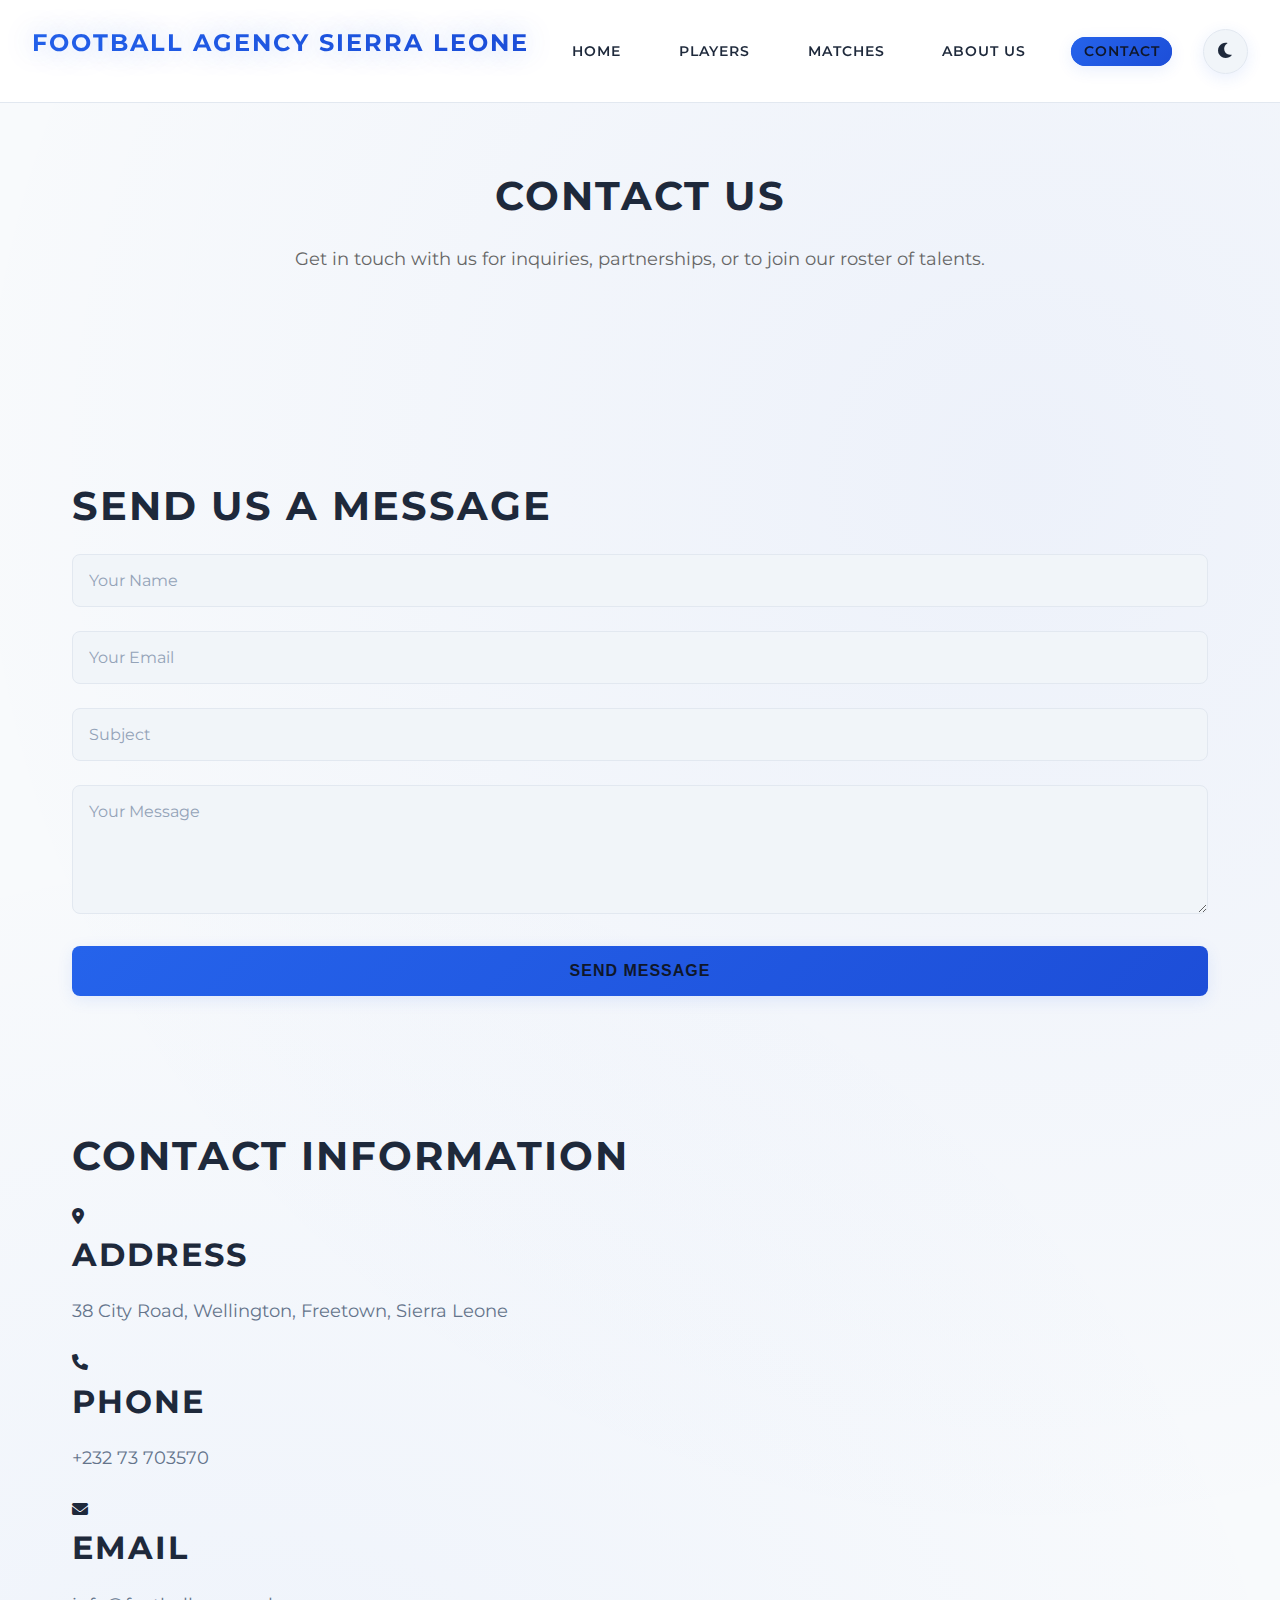
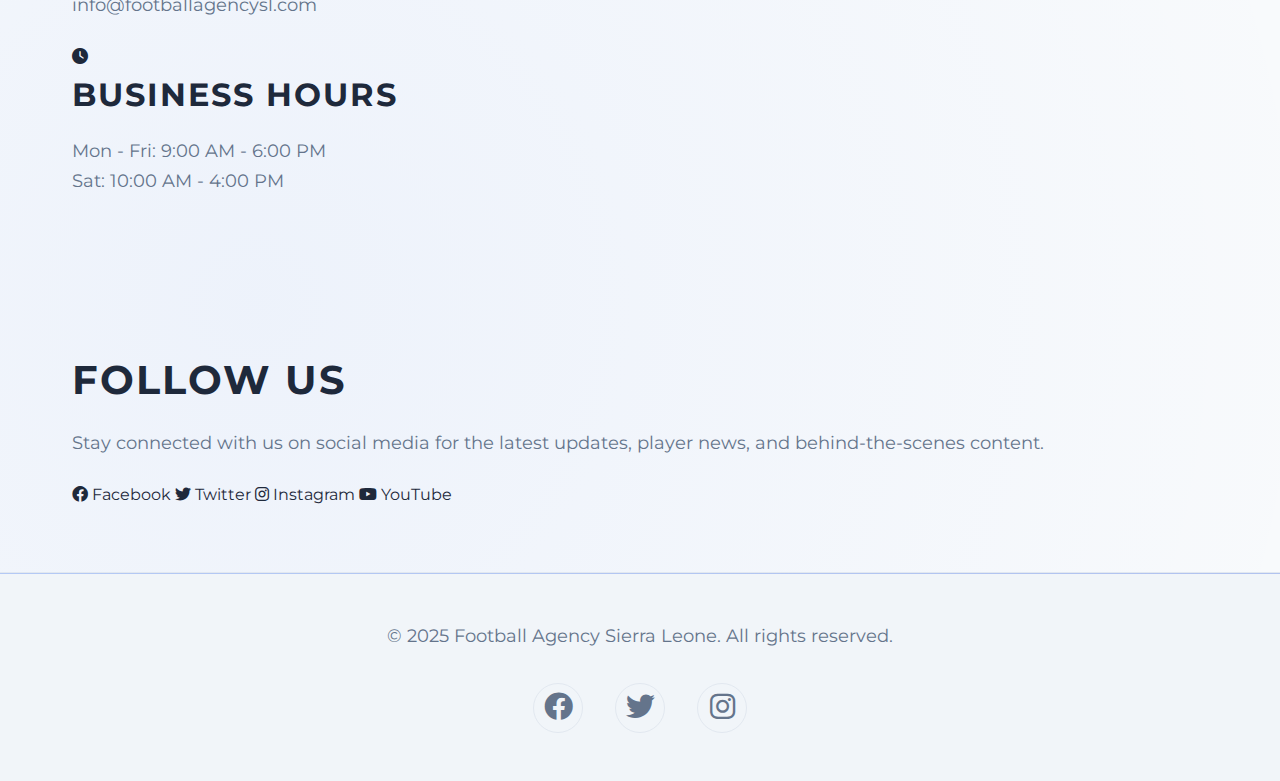
<file: football-agency-sierra-leone/contact.html>
<!DOCTYPE html>
<html lang="en">
<head>
    <meta charset="UTF-8">
    <meta name="viewport" content="width=device-width, initial-scale=1.0">
    <title>Football Agency Sierra Leone - Contact</title>
    <link href="https://fonts.googleapis.com/css2?family=Montserrat:wght@400;700&display=swap" rel="stylesheet">
    <link rel="stylesheet" href="https://cdnjs.cloudflare.com/ajax/libs/font-awesome/6.0.0/css/all.min.css">
    <link rel="stylesheet" href="styles.css">
</head>
<body>
    <header>
        <nav>
            <div class="logo">
                <h1>Football Agency Sierra Leone</h1>
            </div>
            <ul>
                <li><a href="index.html">Home</a></li>
                <li><a href="players.html">Players</a></li>
                <li><a href="matches.html">Matches</a></li>
                <li><a href="about.html">About Us</a></li>
                <li><a href="contact.html">Contact</a></li>
            </ul>
            <button id="theme-toggle" class="theme-toggle-btn" aria-label="Toggle theme">
                <i class="fas fa-moon"></i>
            </button>
        </nav>
    </header>

    <section class="page-header">
        <h2>Contact Us</h2>
        <p>Get in touch with us for inquiries, partnerships, or to join our roster of talents.</p>
    </section>

    <section class="send-message">
        <h2>Send us a Message</h2>
        <div class="contact-form">
            <form action="#" method="post">
                <input type="text" name="name" placeholder="Your Name" required>
                <input type="email" name="email" placeholder="Your Email" required>
                <input type="text" name="subject" placeholder="Subject" required>
                <textarea name="message" placeholder="Your Message" rows="5" required></textarea>
                <button type="submit" class="btn">Send Message</button>
            </form>
        </div>
    </section>

    <section class="contact-information">
        <h2>Contact Information</h2>
        <div class="contact-details">
            <div class="contact-item">
                <i class="fas fa-map-marker-alt"></i>
                <div>
                    <h3>Address</h3>
                    <p>38 City Road, Wellington, Freetown, Sierra Leone</p>
                </div>
            </div>
            <div class="contact-item">
                <i class="fas fa-phone"></i>
                <div>
                    <h3>Phone</h3>
                    <p>+232 73 703570 </p>
                </div>
            </div>
            <div class="contact-item">
                <i class="fas fa-envelope"></i>
                <div>
                    <h3>Email</h3>
                    <p>info@footballagencysl.com</p>
                </div>
            </div>
            <div class="contact-item">
                <i class="fas fa-clock"></i>
                <div>
                    <h3>Business Hours</h3>
                    <p>Mon - Fri: 9:00 AM - 6:00 PM<br>Sat: 10:00 AM - 4:00 PM</p>
                </div>
            </div>
        </div>
    </section>

    <section class="follow-us">
        <h2>Follow Us</h2>
        <p>Stay connected with us on social media for the latest updates, player news, and behind-the-scenes content.</p>
        <div class="social-links">
            <a href="#" class="social-link facebook">
                <i class="fab fa-facebook"></i>
                <span>Facebook</span>
            </a>
            <a href="#" class="social-link twitter">
                <i class="fab fa-twitter"></i>
                <span>Twitter</span>
            </a>
            <a href="#" class="social-link instagram">
                <i class="fab fa-instagram"></i>
                <span>Instagram</span>
            </a>
            <a href="#" class="social-link youtube">
                <i class="fab fa-youtube"></i>
                <span>YouTube</span>
            </a>
        </div>
    </section>

    <footer>
        <p>&copy; 2025 Football Agency Sierra Leone. All rights reserved.</p>
        <div class="social">
            <a href="#"><i class="fab fa-facebook"></i></a>
            <a href="#"><i class="fab fa-twitter"></i></a>
            <a href="#"><i class="fab fa-instagram"></i></a>
        </div>
    </footer>

    <script src="script.js"></script>
</body>
</html>
</file>
<file: football-agency-sierra-leone/styles.css>
/* Modern Light Theme Design System */
:root {
    --primary-blue: #2563eb;
    --secondary-blue: #1d4ed8;
    --dark-blue: #1e40af;
    --accent-blue: #3b82f6;
    --primary-green: #00d4aa;
    --light-bg: #ffffff;
    --lighter-bg: #f8fafc;
    --card-bg: #f1f5f9;
    --dark-bg: #0f172a;
    --darker-bg: #0f172a;
    --text-primary: #1e293b;
    --text-secondary: #64748b;
    --text-muted: #94a3b8;
    --border-color: #e2e8f0;
    --shadow: rgba(37, 99, 235, 0.1);
    --shadow-hover: rgba(37, 99, 235, 0.15);
    --gradient: linear-gradient(135deg, var(--primary-blue), var(--secondary-blue));
}

/* Dark Mode Theme */
[data-theme="dark"] {
    --primary-blue: #3b82f6;
    --secondary-blue: #2563eb;
    --dark-blue: #1d4ed8;
    --accent-blue: #60a5fa;
    --primary-green: #00f5d4;
    --light-bg: #0f172a;
    --lighter-bg: #1e293b;
    --card-bg: #334155;
    --dark-bg: #f8fafc;
    --darker-bg: #ffffff;
    --text-primary: #f1f5f9;
    --text-secondary: #cbd5e1;
    --text-muted: #94a3b8;
    --border-color: #475569;
    --shadow: rgba(0, 0, 0, 0.3);
    --shadow-hover: rgba(0, 0, 0, 0.4);
    --gradient: linear-gradient(135deg, var(--primary-blue), var(--secondary-blue));
}

* {
    margin: 0;
    padding: 0;
    box-sizing: border-box;
}

body {
    font-family: 'Montserrat', sans-serif;
    line-height: 1.6;
    color: var(--text-primary);
    background: var(--lighter-bg);
    overflow-x: hidden;
    padding-top: 100px;
    background-image:
        radial-gradient(circle at 20% 80%, rgba(37, 99, 235, 0.05) 0%, transparent 50%),
        radial-gradient(circle at 80% 20%, rgba(29, 78, 216, 0.05) 0%, transparent 50%);
}

h1, h2, h3, h4 {
    font-weight: 700;
    text-transform: uppercase;
    letter-spacing: 2px;
    margin-bottom: 1rem;
}

h1 { font-size: 3rem; }
h2 { font-size: 2.5rem; }
h3 { font-size: 2rem; }
h4 { font-size: 1.5rem; }

p {
    margin-bottom: 1.5rem;
    color: var(--text-secondary);
    font-size: 1.1rem;
    line-height: 1.7;
}

a {
    text-decoration: none;
    color: inherit;
    transition: all 0.3s cubic-bezier(0.4, 0, 0.2, 1);
}

.btn {
    display: inline-flex;
    align-items: center;
    justify-content: center;
    background: var(--gradient);
    color: var(--dark-bg);
    padding: 1rem 2rem;
    border-radius: 50px;
    font-weight: 600;
    font-size: 1rem;
    letter-spacing: 1px;
    text-transform: uppercase;
    transition: all 0.3s cubic-bezier(0.4, 0, 0.2, 1);
    box-shadow: 0 8px 32px var(--shadow);
    position: relative;
    overflow: hidden;
    border: none;
    cursor: pointer;
}

.btn::before {
    content: '';
    position: absolute;
    top: 0;
    left: -100%;
    width: 100%;
    height: 100%;
    background: linear-gradient(90deg, transparent, rgba(255,255,255,0.2), transparent);
    transition: left 0.6s;
}

.btn:hover::before {
    left: 100%;
}

.btn:hover {
    transform: translateY(-3px);
    box-shadow: 0 16px 48px var(--shadow-hover);
}

.btn:active {
    transform: translateY(-1px);
}

.btn-small {
    display: inline-flex;
    align-items: center;
    justify-content: center;
    background: var(--gradient);
    color: var(--dark-bg);
    padding: 0.75rem 1.5rem;
    border-radius: 25px;
    font-size: 0.9rem;
    font-weight: 600;
    text-transform: uppercase;
    letter-spacing: 0.5px;
    transition: all 0.3s cubic-bezier(0.4, 0, 0.2, 1);
    box-shadow: 0 4px 16px var(--shadow);
    border: none;
    cursor: pointer;
}

.btn-small:hover {
    transform: translateY(-2px);
    box-shadow: 0 8px 24px var(--shadow-hover);
}

/* Header and Navigation */
header {
    background: rgba(255, 255, 255, 0.95);
    backdrop-filter: blur(20px);
    border-bottom: 1px solid var(--border-color);
    padding: 1.5rem 0;
    position: fixed;
    width: 100%;
    top: 0;
    z-index: 1000;
    transition: all 0.3s cubic-bezier(0.4, 0, 0.2, 1);
}

[data-theme="dark"] header {
    background: rgba(15, 23, 42, 0.95);
    border-bottom: 1px solid var(--border-color);
}

header.scrolled {
    background: rgba(255, 255, 255, 0.98);
    box-shadow: 0 8px 32px rgba(0, 0, 0, 0.1);
}

[data-theme="dark"] header.scrolled {
    background: rgba(15, 23, 42, 0.98);
    box-shadow: 0 8px 32px rgba(0, 0, 0, 0.3);
}

nav {
    display: flex;
    justify-content: space-between;
    align-items: center;
    max-width: 1400px;
    margin: 0 auto;
    padding: 0 2rem;
}

.logo h1 {
    font-size: 1.5rem;
    background: var(--gradient);
    -webkit-background-clip: text;
    -webkit-text-fill-color: transparent;
    background-clip: text;
    text-shadow: 0 0 30px rgba(37, 99, 235, 0.3);
}

nav ul {
    display: flex;
    list-style: none;
    gap: 2rem;
}

nav ul li a {
    color: var(--text-primary);
    font-weight: 600;
    font-size: 0.85rem;
    letter-spacing: 1px;
    text-transform: uppercase;
    position: relative;
    transition: all 0.3s cubic-bezier(0.4, 0, 0.2, 1);
    padding: 0.4rem 0.8rem;
    border-radius: 25px;
}

nav ul li a::before {
    content: '';
    position: absolute;
    top: 0;
    left: 0;
    right: 0;
    bottom: 0;
    background: var(--gradient);
    border-radius: 25px;
    opacity: 0;
    transform: scale(0.8);
    transition: all 0.3s cubic-bezier(0.4, 0, 0.2, 1);
    z-index: -1;
}

nav ul li a:hover::before {
    opacity: 1;
    transform: scale(1);
}

nav ul li a:hover {
    color: var(--dark-bg);
    transform: translateY(-2px);
}

nav ul li a.active {
    background: var(--gradient);
    color: var(--dark-bg);
    transform: translateY(-2px);
    box-shadow: 0 4px 16px var(--shadow);
}

nav ul li a.active::before {
    opacity: 1;
    transform: scale(1);
}

/* Theme Toggle Button */
.theme-toggle-btn {
    background: var(--card-bg);
    border: 1px solid var(--border-color);
    color: var(--text-primary);
    padding: 0.75rem;
    border-radius: 50%;
    cursor: pointer;
    transition: all 0.3s cubic-bezier(0.4, 0, 0.2, 1);
    display: flex;
    align-items: center;
    justify-content: center;
    width: 45px;
    height: 45px;
    font-size: 1.1rem;
    box-shadow: 0 4px 16px var(--shadow);
}

.theme-toggle-btn:hover {
    background: var(--gradient);
    color: var(--dark-bg);
    transform: translateY(-2px);
    box-shadow: 0 8px 24px var(--shadow-hover);
}

.theme-toggle-btn.dark-mode {
    background: var(--gradient);
    color: var(--dark-bg);
}

.theme-toggle-btn.dark-mode i::before {
    content: "\f185"; /* sun icon */
}

/* Hero Section */
.hero {
    background: linear-gradient(135deg, rgba(37, 99, 235, 0.1), rgba(29, 78, 216, 0.1)), var(--lighter-bg);
    color: var(--text-primary);
    padding: 6rem 2rem 4rem;
    position: relative;
    overflow: hidden;
}

.hero::before {
    content: '';
    position: absolute;
    top: 0;
    left: 0;
    right: 0;
    bottom: 0;
    background-image:
        radial-gradient(circle at 20% 30%, rgba(37, 99, 235, 0.08) 0%, transparent 50%),
        radial-gradient(circle at 80% 70%, rgba(0, 212, 170, 0.06) 0%, transparent 50%);
    z-index: 1;
}

.hero-content {
    max-width: 1200px;
    margin: 0 auto;
    display: grid;
    grid-template-columns: 1fr 1fr;
    gap: 4rem;
    align-items: center;
    position: relative;
    z-index: 2;
}

.hero-text {
    padding-right: 2rem;
}

.hero h2 {
    font-size: 3.5rem;
    margin-bottom: 1.5rem;
    background: var(--gradient);
    -webkit-background-clip: text;
    -webkit-text-fill-color: transparent;
    background-clip: text;
    line-height: 1.2;
}

.hero p {
    font-size: 1.3rem;
    margin-bottom: 2.5rem;
    color: var(--text-secondary);
    line-height: 1.6;
}

.hero-image {
    text-align: center;
}

.hero-image img {
    max-width: 100%;
    height: 400px;
    object-fit: cover;
    border-radius: 24px;
    box-shadow: 0 32px 96px var(--shadow);
    transition: all 0.4s cubic-bezier(0.4, 0, 0.2, 1);
}

.hero-image img:hover {
    transform: translateY(-8px) scale(1.02);
    box-shadow: 0 48px 128px var(--shadow-hover);
}

/* Sections */
section {
    padding: 4rem 2rem;
    max-width: 1200px;
    margin: 0 auto;
}

/* Team Photo Section */
.team-photo-section {
    display: grid;
    grid-template-columns: 1fr 1fr;
    gap: 4rem;
    align-items: center;
    margin-bottom: 4rem;
}

.team-photo img {
    width: 100%;
    height: 400px;
    object-fit: cover;
    border-radius: 24px;
    box-shadow: 0 32px 96px var(--shadow);
    transition: all 0.4s cubic-bezier(0.4, 0, 0.2, 1);
}

.team-photo img:hover {
    transform: translateY(-8px) scale(1.02);
    box-shadow: 0 48px 128px var(--shadow-hover);
}

.team-info h2 {
    font-size: 2.5rem;
    color: var(--text-primary);
    margin-bottom: 1.5rem;
    background: var(--gradient);
    -webkit-background-clip: text;
    -webkit-text-fill-color: transparent;
    background-clip: text;
}

.team-info p {
    font-size: 1.1rem;
    line-height: 1.7;
    color: var(--text-secondary);
    margin-bottom: 2rem;
}

/* Achievements Section */
.achievements {
    text-align: center;
    margin-bottom: 4rem;
}

.achievements h2 {
    font-size: 2.5rem;
    margin-bottom: 3rem;
    background: var(--gradient);
    -webkit-background-clip: text;
    -webkit-text-fill-color: transparent;
    background-clip: text;
}

.achievement-grid {
    display: grid;
    grid-template-columns: repeat(auto-fit, minmax(250px, 1fr));
    gap: 2rem;
}

.achievement-item {
    background: var(--card-bg);
    padding: 2rem;
    border-radius: 16px;
    border: 1px solid var(--border-color);
    box-shadow: 0 16px 48px var(--shadow);
    transition: all 0.3s cubic-bezier(0.4, 0, 0.2, 1);
}

.achievement-item:hover {
    transform: translateY(-8px);
    box-shadow: 0 24px 64px var(--shadow-hover);
    border-color: var(--primary-green);
}

.achievement-item h3 {
    font-size: 3rem;
    font-weight: 700;
    color: var(--primary-blue);
    margin-bottom: 0.5rem;
}

.achievement-item p {
    color: var(--text-secondary);
    font-weight: 600;
    text-transform: uppercase;
    font-size: 0.9rem;
    letter-spacing: 1px;
}

/* Management Section */
.management {
    text-align: center;
}

.management h2 {
    font-size: 2.5rem;
    margin-bottom: 3rem;
    background: var(--gradient);
    -webkit-background-clip: text;
    -webkit-text-fill-color: transparent;
    background-clip: text;
}

.management-grid {
    display: grid;
    grid-template-columns: repeat(auto-fit, minmax(350px, 1fr));
    gap: 2.5rem;
}

.manager-card {
    background: var(--card-bg);
    border-radius: 24px;
    overflow: hidden;
    box-shadow: 0 16px 48px var(--shadow);
    transition: all 0.4s cubic-bezier(0.175, 0.885, 0.32, 1.275);
    position: relative;
    border: 1px solid var(--border-color);
    backdrop-filter: blur(10px);
}

.manager-card::before {
    content: '';
    position: absolute;
    top: 0;
    left: 0;
    right: 0;
    height: 6px;
    background: var(--gradient);
    transform: scaleX(0);
    transition: transform 0.4s cubic-bezier(0.4, 0, 0.2, 1);
    z-index: 2;
}

.manager-card::after {
    content: '';
    position: absolute;
    top: 0;
    left: 0;
    right: 0;
    bottom: 0;
    background: var(--gradient);
    opacity: 0;
    transition: opacity 0.4s ease;
    z-index: 1;
}

.manager-card:hover::before {
    transform: scaleX(1);
}

.manager-card:hover::after {
    opacity: 0.05;
}

.manager-card:hover {
    transform: translateY(-12px) scale(1.02);
    box-shadow: 0 32px 96px var(--shadow-hover);
    border-color: var(--primary-green);
}

.manager-card img {
    width: 100%;
    height: 280px;
    object-fit: cover;
    transition: all 0.4s cubic-bezier(0.4, 0, 0.2, 1);
    position: relative;
    z-index: 1;
}

.manager-card:hover img {
    transform: scale(1.08);
    filter: brightness(1.1) contrast(1.1);
}

.manager-card-content {
    padding: 2rem 2rem 2.5rem;
    position: relative;
    z-index: 2;
}

.manager-card h3 {
    font-size: 1.8rem;
    color: var(--text-primary);
    margin: 0 0 0.5rem 0;
    font-weight: 700;
    letter-spacing: 1px;
    text-transform: uppercase;
}

.manager-card p:first-of-type {
    color: var(--primary-green);
    font-weight: 600;
    font-size: 1rem;
    text-transform: uppercase;
    letter-spacing: 0.5px;
    margin-bottom: 1rem;
}

.manager-card p:last-of-type {
    color: var(--text-secondary);
    line-height: 1.6;
    font-size: 1rem;
}

.page-header {
    text-align: center;
    margin-bottom: 3rem;
}

.page-header h2 {
    font-size: 2.5rem;
    margin-bottom: 1rem;
}

.page-header p {
    font-size: 1.1rem;
    color: #666;
}

/* Cards */
.cards {
    display: grid;
    grid-template-columns: repeat(auto-fit, minmax(380px, 1fr));
    gap: 2.5rem;
}

.card {
    background: var(--card-bg);
    border-radius: 24px;
    overflow: hidden;
    box-shadow: 0 16px 48px var(--shadow);
    transition: all 0.4s cubic-bezier(0.175, 0.885, 0.32, 1.275);
    position: relative;
    border: 1px solid var(--border-color);
    backdrop-filter: blur(10px);
}

.card::before {
    content: '';
    position: absolute;
    top: 0;
    left: 0;
    right: 0;
    height: 6px;
    background: var(--gradient);
    transform: scaleX(0);
    transition: transform 0.4s cubic-bezier(0.4, 0, 0.2, 1);
    z-index: 2;
}

.card::after {
    content: '';
    position: absolute;
    top: 0;
    left: 0;
    right: 0;
    bottom: 0;
    background: var(--gradient);
    opacity: 0;
    transition: opacity 0.4s ease;
    z-index: 1;
}

.card:hover::before {
    transform: scaleX(1);
}

.card:hover::after {
    opacity: 0.05;
}

.card:hover {
    transform: translateY(-12px) scale(1.02);
    box-shadow: 0 32px 96px var(--shadow-hover);
    border-color: var(--primary-green);
}

.card img {
    width: 100%;
    height: 240px;
    object-fit: cover;
    transition: all 0.4s cubic-bezier(0.4, 0, 0.2, 1);
    position: relative;
    z-index: 1;
}

.card:hover img {
    transform: scale(1.08);
    filter: brightness(1.1) contrast(1.1);
}

.card-content {
    padding: 2rem 2rem 2.5rem;
    position: relative;
    z-index: 2;
}

.card h3 {
    font-size: 1.8rem;
    color: var(--text-primary);
    margin: 0 0 1rem 0;
    font-weight: 700;
    letter-spacing: 1px;
    text-transform: uppercase;
}

.card p {
    color: var(--text-secondary);
    line-height: 1.6;
    margin: 0 0 1.5rem 0;
    font-size: 1rem;
}

.card .role-badge {
    display: inline-block;
    background: var(--gradient);
    color: var(--dark-bg);
    padding: 0.4rem 1rem;
    border-radius: 20px;
    font-size: 0.8rem;
    font-weight: 600;
    text-transform: uppercase;
    letter-spacing: 0.5px;
    margin-bottom: 1.5rem;
}

.card .btn-small {
    margin-top: 1rem;
    transition: all 0.3s cubic-bezier(0.4, 0, 0.2, 1);
}

.card:hover .btn-small {
    transform: translateY(-2px);
    box-shadow: 0 8px 24px var(--shadow-hover);
}

/* Contact Section */
.contact {
    display: grid;
    grid-template-columns: 1fr 1fr;
    gap: 4rem;
    align-items: start;
}

.contact-form h3,
.contact-info h3 {
    margin-bottom: 1.5rem;
    color: var(--text-primary);
    font-size: 1.8rem;
}

.contact-form input,
.contact-form textarea {
    width: 100%;
    padding: 1rem;
    margin-bottom: 1.5rem;
    border: 1px solid var(--border-color);
    border-radius: 8px;
    font-family: inherit;
    font-size: 1rem;
    background: var(--card-bg);
    color: var(--text-primary);
    transition: all 0.3s cubic-bezier(0.4, 0, 0.2, 1);
}

.contact-form input:focus,
.contact-form textarea:focus {
    outline: none;
    border-color: var(--primary-green);
    box-shadow: 0 0 0 3px rgba(0, 212, 170, 0.1);
    background: var(--light-bg);
}

.contact-form input::placeholder,
.contact-form textarea::placeholder {
    color: var(--text-muted);
}

.contact-form button {
    width: 100%;
    background: var(--gradient);
    color: var(--dark-bg);
    border: none;
    padding: 1rem;
    border-radius: 8px;
    font-size: 1rem;
    font-weight: 600;
    text-transform: uppercase;
    letter-spacing: 1px;
    cursor: pointer;
    transition: all 0.3s cubic-bezier(0.4, 0, 0.2, 1);
    box-shadow: 0 4px 16px var(--shadow);
}

.contact-form button:hover {
    transform: translateY(-2px);
    box-shadow: 0 8px 24px var(--shadow-hover);
}

.contact-info p {
    margin-bottom: 1.5rem;
    color: var(--text-secondary);
    font-size: 1.1rem;
    line-height: 1.6;
}

.contact-info i {
    margin-right: 0.75rem;
    color: var(--primary-green);
    font-size: 1.2rem;
    width: 20px;
    text-align: center;
}

/* Footer */
footer {
    background: var(--card-bg);
    border-top: 1px solid var(--border-color);
    color: var(--text-primary);
    text-align: center;
    padding: 3rem 2rem;
    position: relative;
}

footer::before {
    content: '';
    position: absolute;
    top: 0;
    left: 0;
    right: 0;
    height: 1px;
    background: var(--gradient);
    opacity: 0.3;
}

.social {
    margin-top: 2rem;
    display: flex;
    justify-content: center;
    gap: 2rem;
}

.social a {
    color: var(--text-secondary);
    font-size: 1.8rem;
    transition: all 0.3s cubic-bezier(0.4, 0, 0.2, 1);
    padding: 1rem;
    border-radius: 50%;
    background: var(--card-bg);
    display: flex;
    align-items: center;
    justify-content: center;
    width: 50px;
    height: 50px;
    border: 1px solid var(--border-color);
}

.social a:hover {
    color: var(--primary-green);
    transform: translateY(-3px);
    box-shadow: 0 8px 24px var(--shadow);
    border-color: var(--primary-green);
}

/* View Toggle */
.view-toggle {
    display: flex;
    justify-content: center;
    gap: 1rem;
    margin-bottom: 2rem;
}

.view-btn {
    display: flex;
    align-items: center;
    gap: 0.5rem;
    background: var(--card-bg);
    color: var(--text-secondary);
    border: 1px solid var(--border-color);
    padding: 0.75rem 1.5rem;
    border-radius: 25px;
    cursor: pointer;
    transition: all 0.3s cubic-bezier(0.4, 0, 0.2, 1);
    font-weight: 600;
    text-transform: uppercase;
    font-size: 0.9rem;
}

.view-btn:hover,
.view-btn.active {
    background: var(--gradient);
    color: var(--dark-bg);
    transform: translateY(-2px);
    box-shadow: 0 4px 16px var(--shadow);
}

/* Filters */
.filters {
    display: flex;
    justify-content: center;
    gap: 1rem;
    margin-bottom: 2rem;
    flex-wrap: wrap;
}

.filter-btn {
    background: var(--card-bg);
    color: var(--text-secondary);
    border: 1px solid var(--border-color);
    padding: 0.5rem 1rem;
    border-radius: 25px;
    cursor: pointer;
    transition: all 0.3s cubic-bezier(0.4, 0, 0.2, 1);
    font-weight: 600;
    text-transform: uppercase;
    font-size: 0.9rem;
}

.filter-btn:hover,
.filter-btn.active {
    background: var(--gradient);
    color: var(--dark-bg);
    transform: translateY(-2px);
    box-shadow: 0 4px 16px var(--shadow);
}

/* Table Styles */
.table-container {
    overflow-x: auto;
    background: var(--card-bg);
    border-radius: 16px;
    box-shadow: 0 16px 48px var(--shadow);
    border: 1px solid var(--border-color);
}

.players-table {
    width: 100%;
    border-collapse: collapse;
    font-size: 0.9rem;
}

.players-table th {
    background: var(--gradient);
    color: var(--dark-bg);
    padding: 1rem;
    text-align: left;
    font-weight: 700;
    text-transform: uppercase;
    letter-spacing: 1px;
    font-size: 0.8rem;
}

.players-table td {
    padding: 1rem;
    border-bottom: 1px solid var(--border-color);
    color: var(--text-primary);
}

.players-table tbody tr:hover {
    background: var(--light-bg);
}

.table-player-info {
    display: flex;
    align-items: center;
    gap: 0.75rem;
}

.table-player-info img {
    width: 40px;
    height: 40px;
    border-radius: 50%;
    object-fit: cover;
    border: 2px solid var(--primary-green);
}

.table-player-info span {
    font-weight: 600;
    color: var(--text-primary);
}

/* Modal Styles */
.modal {
    display: none;
    position: fixed;
    z-index: 1000;
    left: 0;
    top: 0;
    width: 100%;
    height: 100%;
    overflow: auto;
    background-color: rgba(0, 0, 0, 0.8);
    backdrop-filter: blur(5px);
}

.modal-content {
    background: var(--card-bg);
    margin: 5% auto;
    padding: 0;
    border: 1px solid var(--border-color);
    border-radius: 24px;
    width: 90%;
    max-width: 800px;
    box-shadow: 0 32px 96px var(--shadow);
    animation: modalFadeIn 0.3s ease-out;
}

@keyframes modalFadeIn {
    from {
        opacity: 0;
        transform: translateY(-50px) scale(0.9);
    }
    to {
        opacity: 1;
        transform: translateY(0) scale(1);
    }
}

.close {
    position: absolute;
    right: 20px;
    top: 20px;
    color: var(--text-secondary);
    font-size: 28px;
    font-weight: bold;
    cursor: pointer;
    transition: all 0.3s cubic-bezier(0.4, 0, 0.2, 1);
    z-index: 1001;
}

.close:hover,
.close:focus {
    color: var(--primary-green);
    transform: scale(1.1);
}

.modal-header {
    display: flex;
    align-items: center;
    gap: 2rem;
    padding: 2rem;
    border-bottom: 1px solid var(--border-color);
    background: linear-gradient(135deg, var(--card-bg), var(--lighter-bg));
}

.modal-header img {
    width: 120px;
    height: 120px;
    border-radius: 50%;
    object-fit: cover;
    border: 4px solid var(--primary-green);
    box-shadow: 0 8px 24px var(--shadow);
}

.modal-player-info h2 {
    font-size: 2.5rem;
    color: var(--text-primary);
    margin: 0 0 0.5rem 0;
}

.modal-player-info .role-badge {
    font-size: 0.9rem;
}

.modal-body {
    padding: 2rem;
}

.modal-details {
    display: grid;
    grid-template-columns: repeat(auto-fit, minmax(250px, 1fr));
    gap: 1.5rem;
    margin-bottom: 2rem;
}

.detail-item {
    display: flex;
    justify-content: space-between;
    align-items: center;
    padding: 1rem;
    background: var(--lighter-bg);
    border-radius: 12px;
    border: 1px solid var(--border-color);
}

.detail-item strong {
    color: var(--text-primary);
    font-weight: 600;
}

.detail-item span {
    color: var(--text-secondary);
    font-weight: 500;
}

.modal-stats {
    margin-bottom: 2rem;
}

.modal-stats h3 {
    font-size: 1.8rem;
    color: var(--text-primary);
    margin-bottom: 1.5rem;
    text-align: center;
}

.stats-grid {
    display: grid;
    grid-template-columns: repeat(auto-fit, minmax(150px, 1fr));
    gap: 1.5rem;
}

.stat-item {
    text-align: center;
    padding: 1.5rem;
    background: var(--gradient);
    border-radius: 16px;
    color: var(--dark-bg);
    box-shadow: 0 8px 24px var(--shadow);
}

.stat-value {
    display: block;
    font-size: 2.5rem;
    font-weight: 700;
    margin-bottom: 0.5rem;
}

.stat-label {
    font-size: 0.9rem;
    font-weight: 600;
    text-transform: uppercase;
    letter-spacing: 1px;
}

.modal-bio {
    background: var(--lighter-bg);
    padding: 2rem;
    border-radius: 16px;
    border: 1px solid var(--border-color);
}

.modal-bio h3 {
    font-size: 1.8rem;
    color: var(--text-primary);
    margin-bottom: 1rem;
}

.modal-bio p {
    color: var(--text-secondary);
    line-height: 1.7;
    font-size: 1.1rem;
}

/* Responsive Design */
@media (max-width: 768px) {
    nav {
        flex-direction: column;
        text-align: center;
    }

    nav ul {
        margin-top: 1rem;
    }

    nav ul li {
        margin: 0 1rem;
    }

    .hero h2 {
        font-size: 2rem;
    }

    .hero p {
        font-size: 1rem;
    }

    .cards {
        grid-template-columns: 1fr;
    }

    .contact {
        grid-template-columns: 1fr;
        gap: 2rem;
    }

    .filters {
        gap: 0.5rem;
    }

    .filter-btn {
        padding: 0.4rem 0.8rem;
        font-size: 0.8rem;
    }

    .modal-content {
        width: 95%;
        margin: 10% auto;
    }

    .modal-header {
        flex-direction: column;
        text-align: center;
        gap: 1rem;
    }

    .modal-header img {
        width: 100px;
        height: 100px;
    }

    .modal-player-info h2 {
        font-size: 2rem;
    }

    .modal-details {
        grid-template-columns: 1fr;
    }

    .stats-grid {
        grid-template-columns: repeat(2, 1fr);
    }
}
</file>
